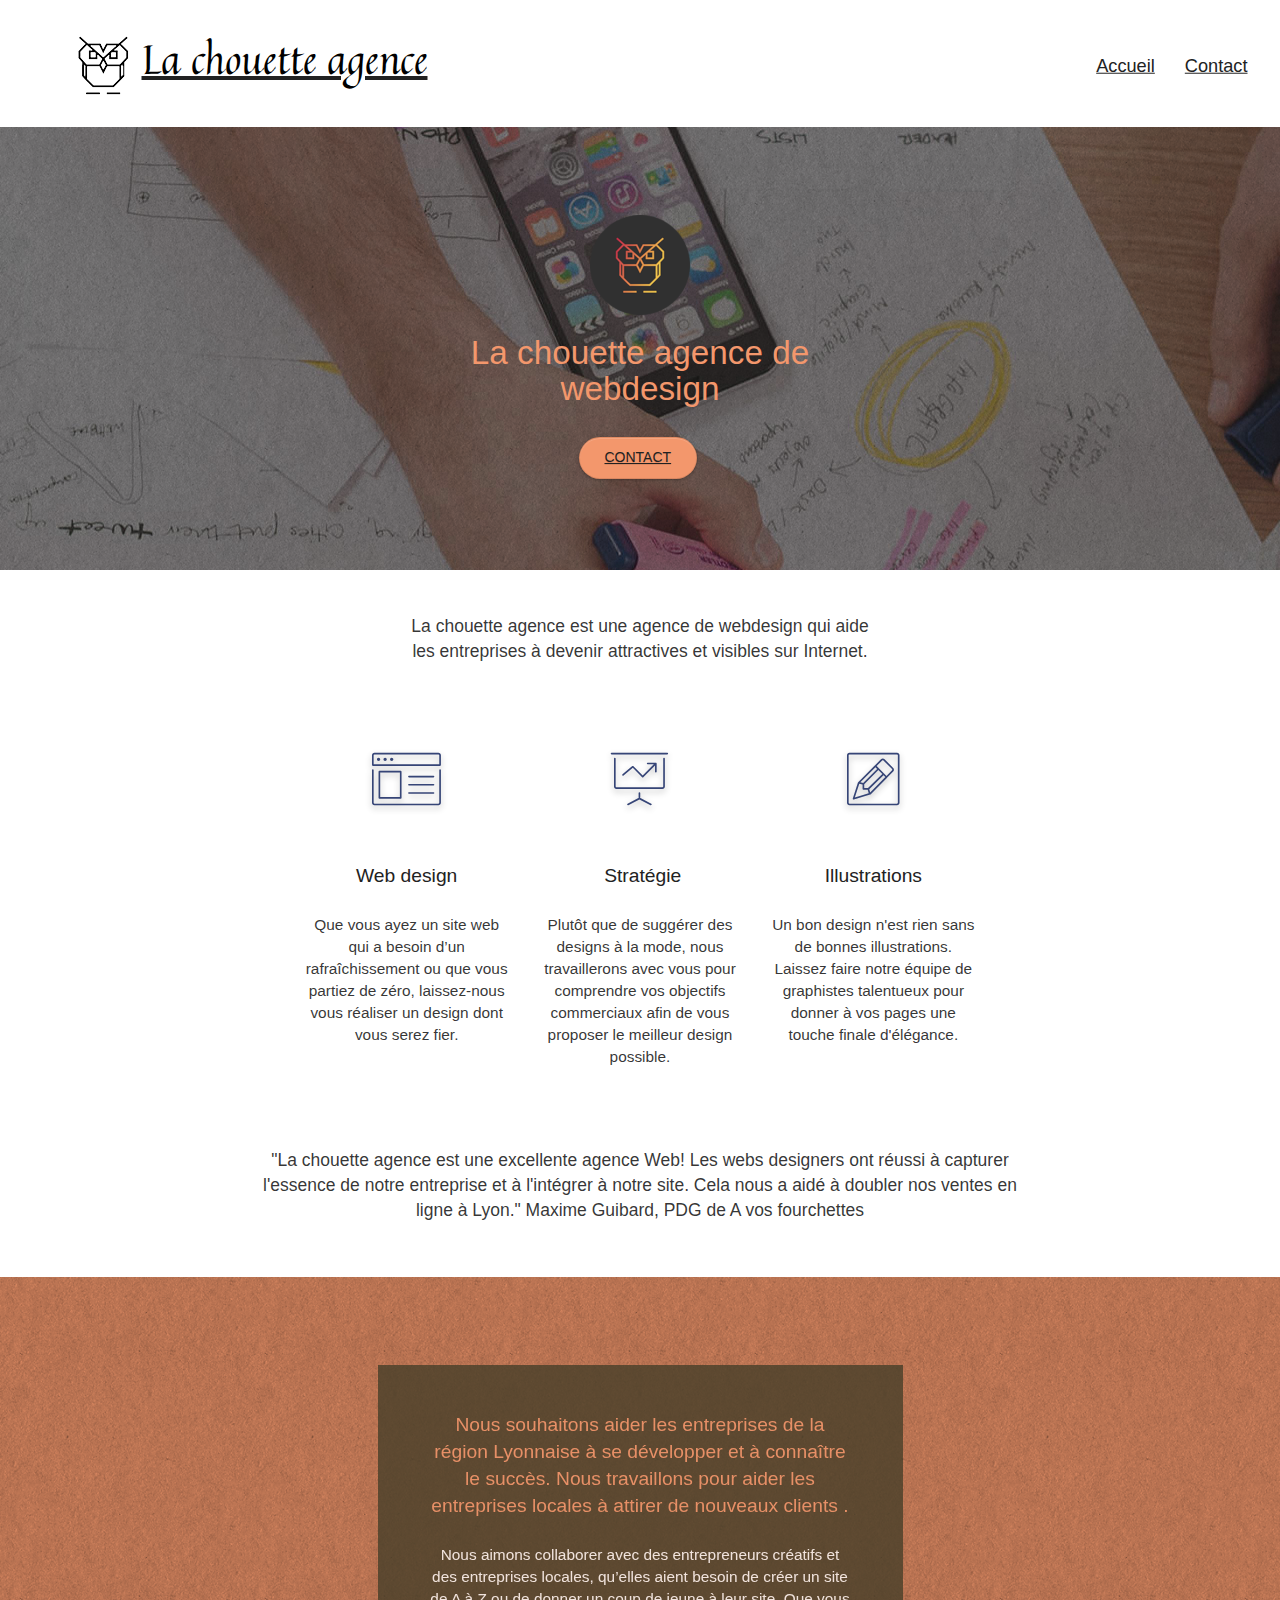
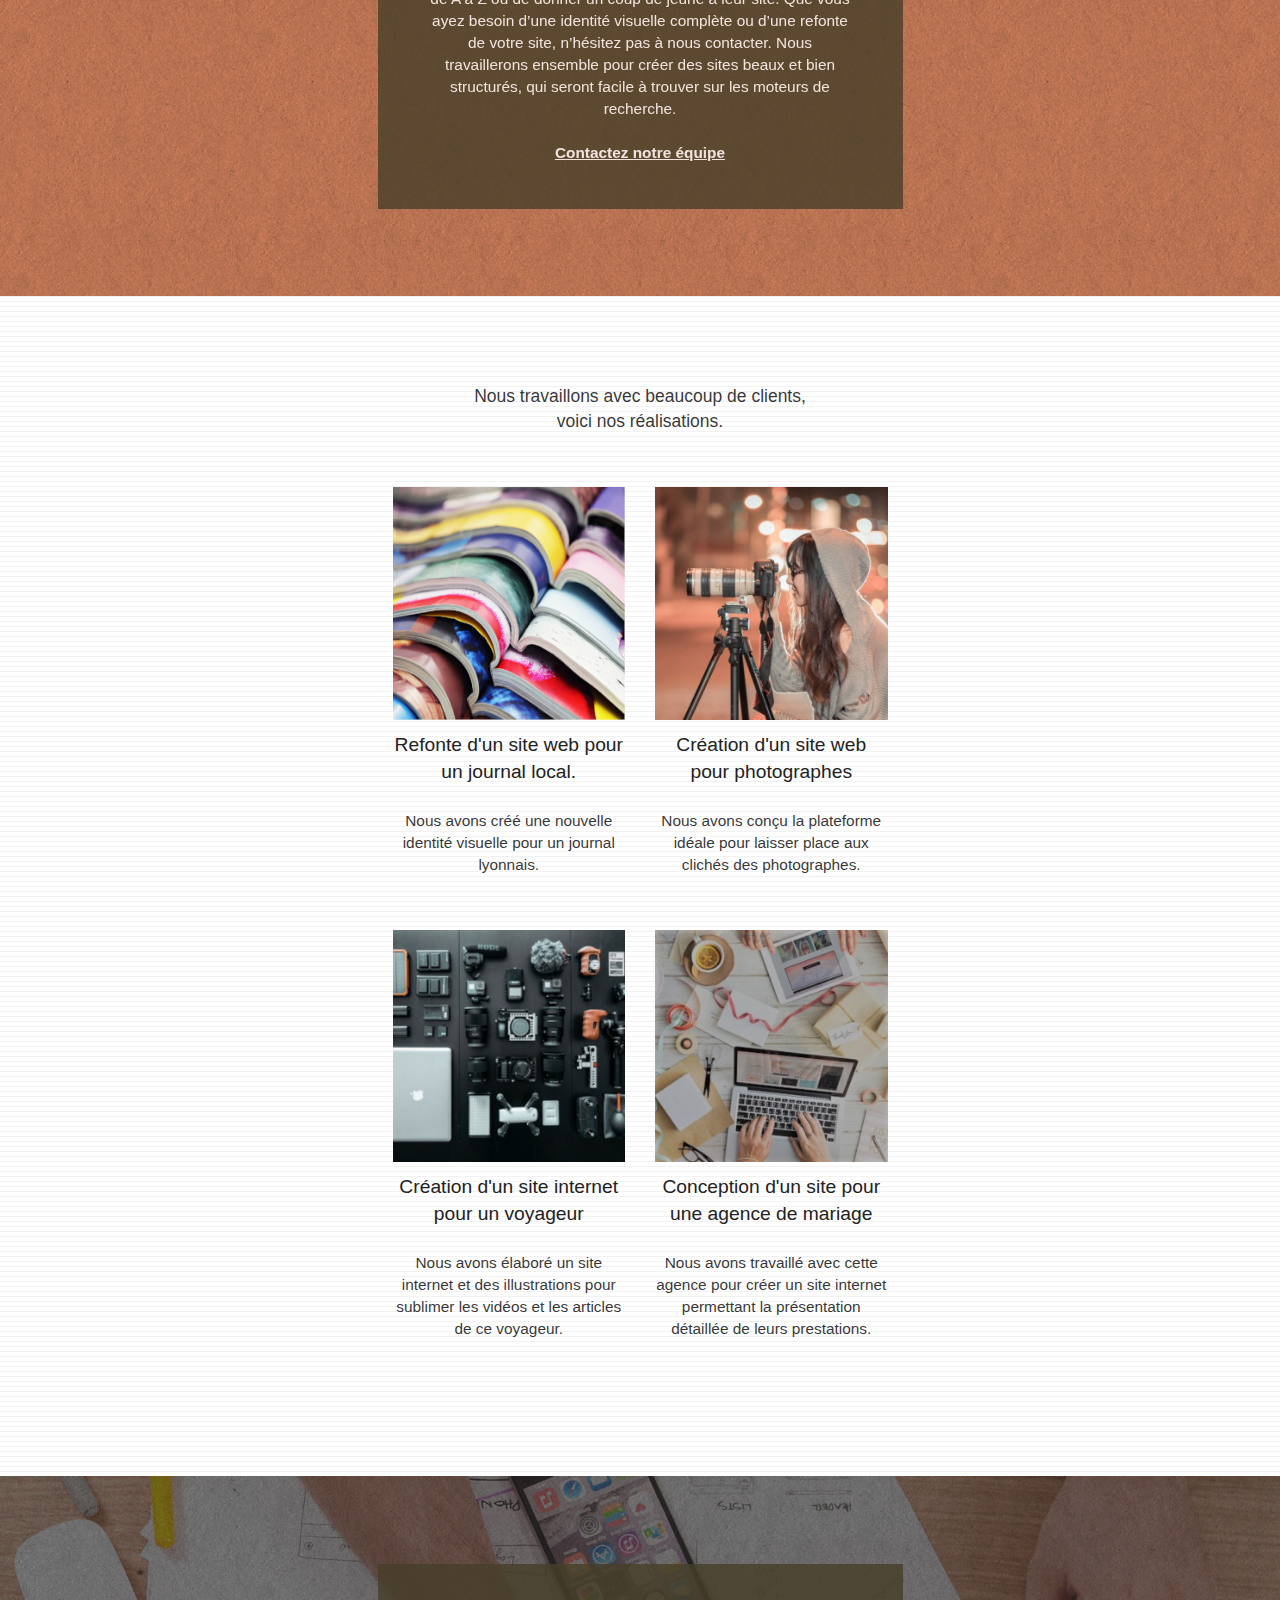
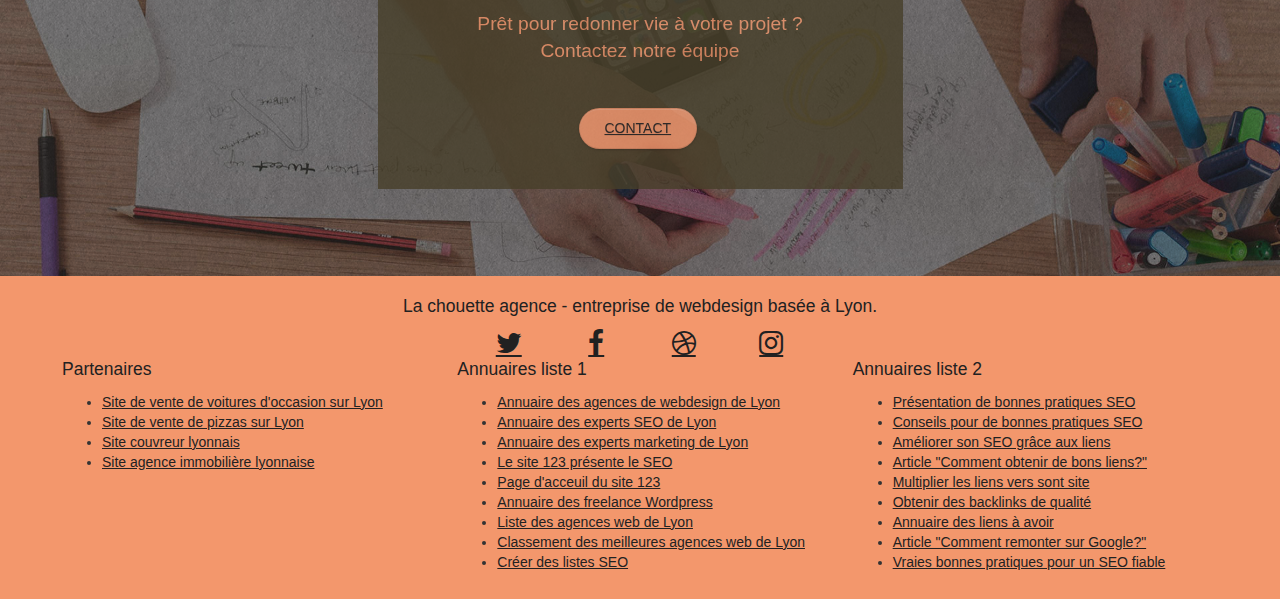
<file: index.html>
<!doctype html>
<html lang="fr" xml:lang="fr" xmlns="http://www.w3.org/1999/xhtml">
	<head>
		<meta charset="utf-8">
		<!--<meta name="keywords" content="seo, google, site web, site internet, agence design paris, agence design, agence design,agence design,agence design,agence design,agence design,agence design,agence design,agence design">-->
		<title>La chouette agence, entreprise de webdesign sur Lyon</title>
		<meta name="description" content="Ma chouette agence est une entreprise de webdesign sur Lyon
			et sa région, prenez contact avec nous pour tout projet stratégique et tout besoin d'illustration
			liés au web design. Découvrez aussi nos avis clients et quelques unes de nos réalisations">
		<meta name="viewport" content="width=device-width, initial-scale=1.0, viewport-fit=cover">
		<link rel="shortcut icon" type="image/png" href="favicon.jpg" >
		<link rel="stylesheet" type="text/css" href="./css/bootstrap.min.css">
		<link rel="stylesheet" type="text/css" href="style.css">
		<link rel="stylesheet" type="text/css" href="./css/font-awesome.min.css">
		<link rel="stylesheet" type="text/css" href="./css/et-line.min.css">
		<script src="./js/jquery-2.1.0.min.js" defer></script>
		<script src="./js/bootstrap.min.js" defer></script>
		<script src="./js/blocs.js" defer></script>
		<script src="./js/jquery.touchSwipe.min.js" defer></script>
		<script src="./js/gmaps.min.js" defer></script>
		<link href="https://fonts.googleapis.com/css2?family=Quintessential&display=swap" rel="stylesheet">
	</head>
	<body>
		<!-- Principal conteneur -->
		<div class="page-container">
			<!-- bloc-0 -->
			<div class="bloc bgc-white l-bloc " id="bloc-0">
				<div class="container bloc-sm">
					<nav>
						<header>
							<a class="navbar-brand" href="index.html"><img src="img/la-chouette-agence.png" alt="logo en noir et blanc de la chouette agence de web design sur Lyon" /><strong>La chouette agence</strong></a>
						</header>
						<div class="collapse navbar-collapse navbar-1 special-dropdown-nav">
							<ul class="site-navigation nav navbar-nav">
								<li>
									<a href="index.html">Accueil</a>
								</li>
								<li>
									<a href="contact.html">Contact</a>
								</li>
							</ul>
						</div>
					</nav>
				</div>
			</div>
			<!-- bloc-0 END -->
			<!-- bloc-1-presentation -->
			<section class="bloc bgc-dark-slate-blue bg-banniere d-bloc bg-t-edge bloc-bg-texture texture-paper b-parallax" id="bloc-1-hero">
				<div class="container bloc-lg">
					<div class="row tight-width-whitespace">
						<div class="col-sm-12">
							<img src="img/logo.png" class="center-block" alt="logo couleur de la chouette agence, agence de webdesign sur Lyon" />
							<h1 class="text-center hero-bloc-text tc-white ">La chouette agence de webdesign</h1>
							<div class="text-center">
								<a href="contact.html" class="btn btn-lg btn-clean btn-rd cta-hero btn-atomic-tangerine" id="cta-hero">Contact</a>
							</div>
						</div>
					</div>
				</div>
			</section>
			<!-- bloc-1-presentation END -->
			<!-- bloc-2-services -->
			<div class="bloc bgc-white l-bloc" id="bloc-2-services">
				<div class="container bloc-md">
					<div class="row">
						<div class="col-sm-12 text-center">
							<p>La chouette agence est une agence de webdesign qui aide <br/>les entreprises à devenir attractives et visibles sur Internet.</p>
						</div>
					</div>
					<div class="row voffset-lg med-width-whitespace">
						<section class="col-sm-4">
							<div class="text-center">
								<span class="et-icon-browser sm-shadow icon-dark-slate-blue icons icon-lg"></span>
							</div>
							<h2 class="mg-md text-center">Web design</h2>
							<p class="text-center ">Que vous ayez un site web qui a besoin d&rsquo;un rafraîchissement ou que vous partiez de zéro, laissez-nous vous réaliser un design dont vous serez fier.</p>
						</section>
						<section class="col-sm-4">
							<div class="text-center">
								<span class="et-icon-presentation sm-shadow icon-dark-slate-blue icons icon-lg"></span>
							</div>
							<h2 class="mg-md text-center">&nbsp;Stratégie	</h2>
							<p class="text-center ">Plutôt que de suggérer des designs à la mode, nous travaillerons avec vous pour comprendre vos objectifs commerciaux afin de vous proposer le meilleur design possible.<br></p>
						</section>
						<section class="col-sm-4">
							<div class="text-center">
								<span class="et-icon-edit sm-shadow icon-dark-slate-blue icons icon-lg"></span>
							</div>
							<h2 class="mg-md text-center">Illustrations		</h2>
							<p class="text-center ">	Un bon design n'est rien sans de bonnes illustrations. Laissez faire notre équipe de graphistes talentueux pour donner à vos pages une touche finale d'élégance.</p>
						</section>
					</div>
					<div class="row voffset-lg voffset">
						<div class="col-xs-12 col-md-8 col-md-offset-2 text-center">
							<p>&quot;La chouette agence est une excellente agence Web! Les webs designers ont réussi à capturer l'essence de notre entreprise et à l'intégrer à notre site. Cela nous a aidé à doubler nos ventes en ligne à Lyon.&quot; Maxime Guibard, PDG de A vos fourchettes</p>
						</div>
					</div>
				</div>
			</div>
			<!-- bloc-2-services END -->
			<!-- bloc-3-what-i-do -->
			<section class="bloc tc-white bgc-atomic-tangerine bg-presentation d-bloc bloc-bg-texture texture-paper b-parallax" id="bloc-3-what-i-do">
				<div class="container bloc-lg">
					<div class="row tight-width-whitespace black-background">
						<div class="col-sm-12">
							<h2 class="mg-md text-center tc-white">Nous souhaitons aider les entreprises de la région Lyonnaise à se développer et à connaître le succès. Nous travaillons pour aider les entreprises locales à attirer de nouveaux clients .<br></h2>
							<p class="text-center white">	Nous aimons collaborer avec des entrepreneurs créatifs et des entreprises locales, qu’elles aient besoin de créer un site de A à Z ou de donner un coup de jeune à leur site. Que vous ayez besoin d’une identité visuelle complète ou d’une refonte de votre site, n’hésitez pas à nous contacter. Nous travaillerons ensemble pour créer des sites beaux et bien structurés, qui seront facile à trouver sur les moteurs de recherche. <br><br><a class="ltc-white bold-link" href="contact.html">Contactez notre équipe</a><br></p>
						</div>
					</div>
				</div>
			</section>
			<!-- bloc-3-what-i-do END -->
			<!-- bloc-4-portfolio -->
			<div class="bloc bgc-white bg-lines-h2-bg bg-repeat l-bloc" id="bloc-4-portfolio">
				<div class="container bloc-lg">
					<div class="row">
						<div class="col-sm-12 text-center">
							<p>Nous travaillons avec beaucoup de clients, <br/>voici nos réalisations.</p>
						</div>
					</div>
					<div class="row tight-width-whitespace portfolio-row">
						<section class="col-sm-6">
							<a href="#" data-lightbox="img/catalogues.jpg" data-gallery-id="gallery-1" data-caption="Refonte d'un site web pour un journal local" data-frame="snapshot-lb"><img src="img/catalogues.jpg" alt="pages de catalogues de webdesign" class="img-responsive portfolio-thumb" /></a>
							<h2 class="mg-md text-center">	Refonte d'un site web pour un journal local.</h2>
							<p class="text-center">	Nous avons créé une nouvelle identité visuelle pour un journal lyonnais.	</p>
						</section>
						<section class="col-sm-6">
							<a href="#" data-lightbox="img/photographe.jpg" data-gallery-id="gallery-1" data-caption="Création d'un site web pour photographes" data-frame="snapshot-lb"><img src="img/photographe.jpg" class="img-responsive portfolio-thumb" alt="Photographe en pleine prise de vue" /></a>
							<h2 class="mg-md text-center">	Création d'un site web pour photographes</h2>
							<p class="text-center">	Nous avons conçu la plateforme idéale pour laisser place aux clichés des photographes.</p>
						</section>
					</div>
					<div class="row tight-width-whitespace portfolio-row">
						<section class="col-sm-6">
							<a href="#" data-lightbox="img/photos.jpg" data-gallery-id="gallery-1" data-caption="Création d'un site internet pour un voyageur" data-frame="snapshot-lb"><img src="img/photo.jpg" class="img-responsive portfolio-thumb" alt="Ensemble d'accessoires pour faire de la photo"/></a>
							<h2 class="mg-md text-center">	Création d'un site internet pour un voyageur	</h2>
							<p class="text-center">	Nous avons élaboré un site internet et des illustrations pour sublimer les vidéos et les articles de ce voyageur.</p>
						</section>
						<section class="col-sm-6">
							<a href="#" data-lightbox="img/work.jpg" data-gallery-id="gallery-1" data-caption="Conception d'un site pour une agence de mariage" data-frame="snapshot-lb"><img src="img/work.jpg" class="img-responsive portfolio-thumb" alt="espace de travail collaboratif et créatif" /></a>
							<h2 class="mg-md text-center">Conception d'un site pour une agence de mariage	</h2>
							<p class="text-center">	Nous avons travaillé avec cette agence pour créer un site internet permettant la présentation détaillée de leurs prestations.</p>
						</section>
					</div>
				</div>
			</div>
			<!-- bloc-4-portfolio END -->
			<!-- bloc-5-cta -->
			<section class="bloc bgc-dark-slate-blue bg-banniere d-bloc bloc-bg-texture texture-paper" id="bloc-5-cta">
				<div class="container bloc-lg">
					<div class="row tight-width-whitespace black-background">
						<div class="row">
							<h2 class="mg-md text-center tc-white">	Prêt pour redonner vie à votre projet ?<br>Contactez notre équipe </h2>
							<div class="col-sm-12 text-center">
								<a href="contact.html" class="btn btn-atomic-tangerine btn-clean btn-rd btn-lg cta-hero">Contact</a>
							</div>
						</div>
					</div>
				</div>
			</section>
			<!-- bloc-5-cta END -->
			<!-- Footer - bloc-8 -->
			<footer>
				<div class="bloc bgc-atomic-tangerine d-bloc" id="bloc-8">
					<div class="container bloc-sm">
						<div class="row">
							<div class="col-sm-12">
								<p class="text-center">La chouette agence - entreprise de webdesign basée à Lyon.<br></p>
								<div class="row row-no-gutters social">
									<div class="col-sm-3">
										<div class="text-center">
											<a class="social" href="index.html" aria-label="icone twitter"><span  class="fa fa-twitter fa-2x icon-md"></span></a>
										</div>
									</div>
									<div class="col-sm-3">
										<div class="text-center">
											<a class="social" href="index.html" aria-label="icone facebook"><span  class="fa fa-facebook fa-2x icon-md"></span></a>
										</div>
									</div>
									<div class="col-sm-3">
										<div class="text-center">
											<a class="social" href="index.html" aria-label="icone dribble"><span class="fa fa-dribbble fa-2x icon-md"></span></a>
										</div>
									</div>
									<div class="col-sm-3">
										<div class="text-center">
											<a class="social" href="index.html" aria-label="icone instagram" ><span  class="fa fa-instagram fa-2x icon-md"></span></a>
										</div>
									</div>
								</div>
								<div class="row">
									<div class="col-sm-4">
										<p>Partenaires</p>
										<ul>
											<li><a href="https://www.google.com">Site de vente de voitures d'occasion sur Lyon</a></li>
											<li><a href="pizza.com">Site de vente de pizzas sur Lyon</a></li>
											<li><a href="matoiture.com">Site couvreur lyonnais</a></li>
											<li><a href="immobilierseo.com">Site agence immobilière lyonnaise</a></li>
										</ul>
									</div>
									<div class="col-sm-4">
										<p>Annuaires liste 1</p>
										<ul>
											<li><a href="annuaireagence.com">Annuaire des agences de webdesign de Lyon</a></li>
											<li><a href="annuaireseo.com">Annuaire des experts SEO de Lyon</a></li>
											<li><a href="annuairemarketing.com">Annuaire des experts marketing de Lyon</a></li>
											<li><a href="123seoture.com">Le site 123 présente le SEO</a></li>
											<li><a href="123site.com">Page d'acceuil du site 123</a></li>
											<li><a href="annuairewordpress.com">Annuaire des freelance Wordpress</a></li>
											<li><a href="listeagence.com">Liste des agences web de Lyon</a></li>
											<li><a href="meilleuresagenceslyon.com">Classement des meilleures agences web de Lyon</a></li>
											<li><a href="listeseo.com">Créer des listes SEO</a></li>
										</ul>
									</div>
									<div class="col-sm-4">
										<p>Annuaires liste 2</p>
										<ul>
											<li><a href="betterseo.com">Présentation de bonnes pratiques SEO</a></li>
											<li><a href="ameliorerseo.com">Conseils pour de bonnes pratiques SEO</a></li>
											<li><a href="seojuicelien.com">Améliorer son SEO grâce aux liens</a></li>
											<li><a href="meilleursliens.com">Article "Comment obtenir de bons liens?"</a></li>
											<li><a href="liensagogo.com">Multiplier les liens vers sont site</a></li>
											<li><a href="backlink.com">Obtenir des backlinks de qualité</a></li>
											<li><a href="linkjuiceannuaire.com">Annuaire des liens à avoir</a></li>
											<li><a href="remontersurgoogle.com">Article "Comment remonter sur Google?"</a></li>
											<li><a href="vraiseofiable.com">Vraies bonnes pratiques pour un SEO fiable</a></li>
										</ul>
									</div>
								</div>
							</div>
						</div>
					</div>
				</div>
			</footer>
		</div>
		<!-- Footer - bloc-8 END -->
		<!-- Principal conteneur END -->
	</body>
</html>
</file>
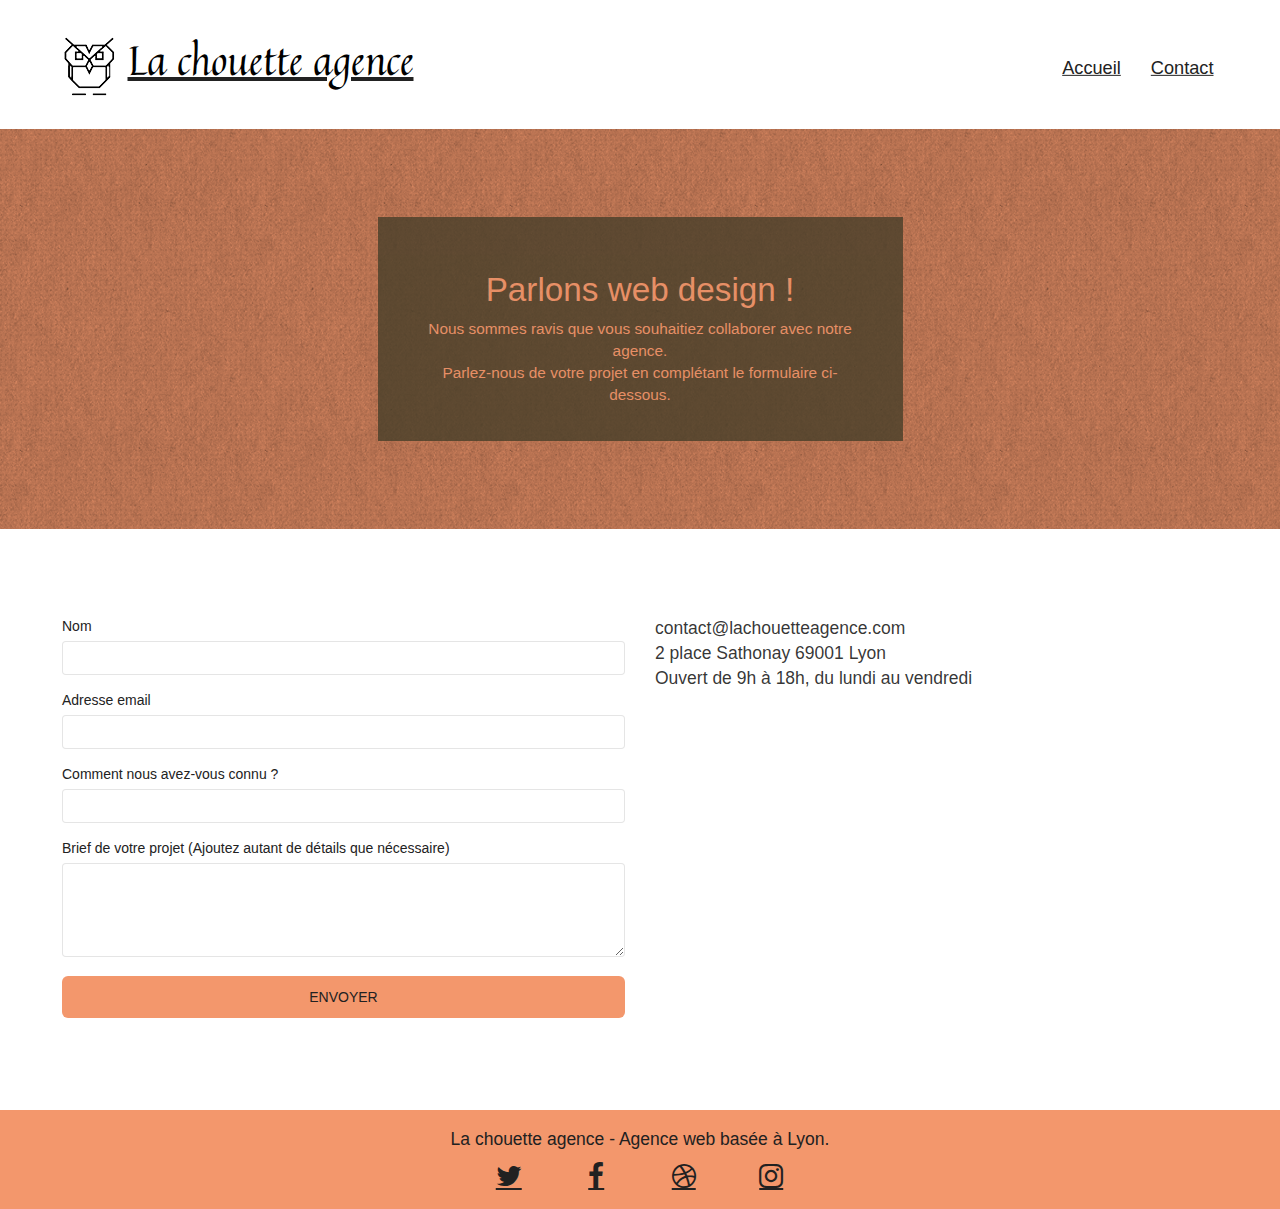
<file: contact.html>
<!doctype html>
<html lang="fr" xml:lang="fr" xmlns="http://www.w3.org/1999/xhtml">
	<head>
		<meta charset="utf-8">
		<title>Contactez la chouette agence pour vos projets de webdesign</title>
		<meta name="description" content="Prenez contact avec la chouette agence, entreprise de webdesign sur Lyon et sa région">
		<meta name="viewport" content="width=device-width, initial-scale=1.0, viewport-fit=cover">
		<link rel="shortcut icon" type="image/png" href="favicon.jpg">
		<link rel="stylesheet" type="text/css" href="./css/bootstrap.min.css">
		<link rel="stylesheet" type="text/css" href="style.css">
		<link rel="stylesheet" type="text/css" href="./css/font-awesome.min.css">
		<link rel="stylesheet" type="text/css" href="./css/et-line.min.css">
		<link href="https://fonts.googleapis.com/css2?family=Quintessential&display=swap" rel="stylesheet">
		<script src="./js/jquery-2.1.0.min.js" defer></script>
		<script src="./js/bootstrap.min.js" defer></script>
		<script src="./js/blocs.js" defer></script>
		<script src="./js/jquery.touchSwipe.min.js" defer></script>
		<script src="./js/gmaps.min.js" defer></script>
	</head>
	<body>
		<!-- Principal conteneur -->
		<div class="page-container">
			<!-- bloc-0 -->
			<div class="bloc bgc-white l-bloc " id="bloc-0">
				<div class="container bloc-sm">
					<nav class="navbar row">
						<div class="navbar-header">
							<a class="navbar-brand" href="index.html"><img src="img/la-chouette-agence.png" alt="logo en noir et blanc de la chouette agence de web design sur Lyon" /><strong>La chouette agence</strong></a>
						</div>
						<div class="collapse navbar-collapse navbar-1 special-dropdown-nav">
							<ul class="site-navigation nav navbar-nav">
								<li>
									<a href="index.html">Accueil</a>
								</li>
								<li>
								</li>
								<li>
									<a href="page2.html">Contact</a>
								</li>
							</ul>
						</div>
					</nav>
				</div>
			</div>
			<!-- bloc-0 END -->
			<!-- bloc-6 -->
			<section class="bloc bg-dots-bg bg-repeat d-bloc bloc-bg-texture bgc-atomic-tangerine texture-paper" id="bloc-6">
				<div class="container bloc-lg">
					<div class="row">
						<div class="row tight-width-whitespace black-background">
							<div class="col-sm-12">
								<h1 class="text-center hero-bloc-text tc-white">	Parlons web design !</h1>
								<p class="text-center mg-lg tc-white tight-width-whitespace">Nous sommes ravis que vous souhaitiez collaborer avec notre agence.<br>
									Parlez-nous de votre projet en complétant le formulaire ci-dessous.
								</p>
							</div>
						</div>
					</div>
				</div>
			</section>
			<!-- bloc-6 END -->
			<!-- bloc-7 -->
			<div class="bloc bgc-white l-bloc" id="bloc-7">
				<div class="container bloc-lg">
					<div class="row">
						<div class="col-sm-6">
							<form method="post" action="traitement.php" id="form_1">
								<div class="form-group">
									<label for="name">	Nom	</label>
									<input type="text" name="name" id="name" title="nom" class="form-control" required />
								</div>
								<div class="form-group">
									<label for="email">	Adresse email	</label>
									<input type="email" name="email" id="email" title= "adresse mail" class="form-control" required />
								</div>
								<div class="form-group">
									<label for="input_504">	Comment nous avez-vous connu ?	</label>
									<input type="text" name= "input_504" id="input_504" title=" Comment nous avez-vous connu?" class="form-control" required  />
								</div>
								<div class="form-group">
									<label for="message">		Brief de votre projet (Ajoutez autant de détails que nécessaire)<br></label>
									<textarea name="message" id="message" title="brief de votre projet" class="form-control" rows="4" cols="50" required></textarea>
								</div>
								<button class="bloc-button btn btn-lg btn-block cta-hero btn-atomic-tangerine" type="submit">Envoyer </button>
							</form>
						</div>
						<div class="col-sm-6">
							<p>contact@lachouetteagence.com<br>2 place Sathonay 69001 Lyon<br>Ouvert de 9h à 18h, du lundi au vendredi<br></p>
						</div>
					</div>
				</div>
			</div>
			<!-- bloc-7 END -->
			<!-- ScrollToTop Button -->
			<button class="bloc-button btn btn-d scrollToTop" onclick="scrollToTarget('1')"><span class="fa fa-chevron-up"></span></button>
			<!-- ScrollToTop Button END-->
			<!-- Footer - bloc-8 -->
			<footer>
				<div class="bloc bgc-atomic-tangerine d-bloc" id="bloc-8">
					<div class="container bloc-sm">
						<div class="row">
							<div class="col-sm-12">
								<p class="text-center">	La chouette agence - Agence web basée à Lyon.<br></p>
								<div class="row row-no-gutters social">
									<div class="col-sm-3">
										<div class="text-center">
											<a class="social" href="index.html" aria-label="icone twitter"><span  class="fa fa-twitter fa-2x icon-md"></span></a>
										</div>
									</div>
									<div class="col-sm-3">
										<div class="text-center">
											<a class="social" href="index.html" aria-label="icone facebook"><span  class="fa fa-facebook fa-2x icon-md"></span></a>
										</div>
									</div>
									<div class="col-sm-3">
										<div class="text-center">
											<a class="social" href="index.html" aria-label="icone dribble"><span class="fa fa-dribbble fa-2x icon-md"></span></a>
										</div>
									</div>
									<div class="col-sm-3">
										<div class="text-center">
											<a class="social" href="index.html" aria-label="icone instagram" ><span  class="fa fa-instagram fa-2x icon-md"></span></a>
										</div>
									</div>
								</div>
								<div class="row">
									<div class="col-sm-4">
									</div>
								</div>
							</div>
						</div>
					</div>
				</div>
			</footer>
		</div>
		<!-- Footer - bloc-8 END -->
		<!-- Principal conteneur END -->
	</body>
</html>
</file>
<file: style.css>
body {
    margin: 0;
    padding: 0;
    background: #FFF;
    overflow-x: hidden;
    -webkit-font-smoothing: antialiased;
    -moz-osx-font-smoothing: grayscale;
}

strong{
  color:black;
  font-weight:500;
}

a, button {
    transition: all .3s ease-in-out;
    outline: none!important;
}

 a:focus, button:focus,a:hover, button:hover {
   border: 0.1em solid  black;
}

a:link{
  text-decoration:underline;
}

a:visited{
  text-decoration-color:#c82a05!important;
}

a:focus, button:focus,a:hover, button:hover{
  border: 0.1em solid  black;
}

a:active{
  background-color:#66686c;
}

#page-loading-blocs-notifaction {
    position: fixed;
    top: 0;
    bottom: 0;
    width: 100%;
    z-index: 100000;
    background: #FFFFFF url("img/pageload-spinner.gif") no-repeat center center;
}

.bloc {
    width: 100%;
    clear: both;
    background: 50% 50% no-repeat;
    padding: 0 3.125em;
    -webkit-background-size: cover;
    -moz-background-size: cover;
    -o-background-size: cover;
    background-size: cover;
    position: relative;
}

.bloc .container {
  padding-left: 0.5em;
  padding-right: 0.5em;
}

.bloc-lg {
    padding: 6.25em 3.125em;
}

.bloc-md {
    padding: 3.125em;
}

.bloc-sm {
    padding: 1.25em 3.125em;
}

.bg-center,
.bg-l-edge,
.bg-r-edge,
.bg-t-edge,
.bg-b-edge,
.bg-tl-edge,
.bg-bl-edge,
.bg-tr-edge,
.bg-br-edge,
.bg-repeat {
    -webkit-background-size: auto!important;
    -moz-background-size: auto!important;
    -o-background-size: auto!important;
    background-size: auto!important;
}

.bg-repeat {
    background: repeat;
}

.bg-t-edge {
    background: top no-repeat;
}

.bloc-bg-texture::before {
    content: "";
    background-size: 0.125em 0.125em;
    position: absolute;
    top: 0;
    bottom: 0;
    left: 0;
    right: 0;
}

.texture-paper::before {
    background: url("img/texture-paper.png");
    background-size: 17.5em 17.5em;
}

.b-parallax {
    background-attachment: fixed;
}

.d-bloc p, .d-bloc span{
    color: #212121;
}

.d-bloc button:hover {
    color: rgba(255, 255, 255, .9);
}

.d-bloc .icon-round,
.d-bloc .icon-square,
.d-bloc .icon-rounded,
.d-bloc .icon-semi-rounded-a,
.d-bloc .icon-semi-rounded-b {
    border-color: rgba(255, 255, 255, .9);
}

.d-bloc .divider-h span {
    border-color: rgba(255, 255, 255, .2);
}

.d-bloc .a-btn,
.d-bloc .navbar a,
.d-bloc .navbar-brand,
.d-bloc h1 a,
.d-bloc h2 a,
.d-bloc h3 a,
.d-bloc h4 a,
.d-bloc h5 a,
.d-bloc h6 a,
.d-bloc p a {
    color: rgba(255, 255, 255);
}

.d-bloc .a-btn:hover,
.d-bloc .navbar a:hover,
.d-bloc .navbar-brand:hover,
.d-bloc a:hover .icon-sm,
.d-bloc a:hover .icon-md,
.d-bloc a:hover .icon-lg,
.d-bloc a:hover .icon-xl,
.d-bloc h1 a:hover,
.d-bloc h2 a:hover,
.d-bloc h3 a:hover,
.d-bloc h4 a:hover,
.d-bloc h5 a:hover,
.d-bloc h6 a:hover,
.d-bloc p a:hover {
    color: rgba(255, 255, 255, 1);
}

.d-bloc .navbar-toggle .icon-bar {
    background: rgba(255, 255, 255, 1);
}

.d-bloc .btn-wire,
.d-bloc .btn-wire:hover {
    color: rgba(255, 255, 255, 1);
    border-color: rgba(255, 255, 255, 1);
}

.d-bloc .panel {
    color: rgba(0, 0, 0, .8);
}

.d-bloc .panel button:hover {
    color: rgba(0, 0, 0, .7);
}

.d-bloc .panel icon {
    border-color: rgba(0, 0, 0, .7);
}

.d-bloc .panel .divider-h span {
    border-color: rgba(0, 0, 0, .1);
}

.d-bloc .panel .a-btn {
    color: rgba(0, 0, 0, .6);
}

.d-bloc .panel .a-btn:hover {
    color: rgba(0, 0, 0, 1);
}

.d-bloc .panel .btn-wire,
.d-bloc .panel .btn-wire:hover {
    color: rgba(0, 0, 0, .7);
    border-color: rgba(0, 0, 0, .3);
}

.d-bloc .panel,
.l-bloc {
    color: rgba(0, 0, 0, .8);
}

.d-bloc .panel button:hover,
.l-bloc button:hover {
    color: rgba(0, 0, 0, .7);
}

.l-bloc .icon-round,
.l-bloc .icon-square,
.l-bloc .icon-rounded,
.l-bloc .icon-semi-rounded-a,
.l-bloc .icon-semi-rounded-b {
    border-color: rgba(0, 0, 0, .7);
}

.d-bloc .panel .divider-h span,
.l-bloc .divider-h span {
    border-color: rgba(0, 0, 0, .1);
}

.d-bloc .panel .a-btn,
.l-bloc .a-btn,
.l-bloc .navbar a,
.l-bloc .navbar-brand,
.l-bloc a .icon-sm,
.l-bloc a .icon-md,
.l-bloc a .icon-lg,
.l-bloc a .icon-xl,
.l-bloc h1 a,
.l-bloc h2 a,
.l-bloc h3 a,
.l-bloc h4 a,
.l-bloc h5 a,
.l-bloc h6 a,
.l-bloc p a {
    color: rgba(0, 0, 0, .6);
}

.d-bloc .panel .a-btn:hover,
.l-bloc .a-btn:hover,
.l-bloc .navbar a:hover,
.l-bloc .navbar-brand:hover,
.l-bloc a:hover .icon-sm,
.l-bloc a:hover .icon-md,
.l-bloc a:hover .icon-lg,
.l-bloc a:hover .icon-xl,
.l-bloc h1 a:hover,
.l-bloc h2 a:hover,
.l-bloc h3 a:hover,
.l-bloc h4 a:hover,
.l-bloc h5 a:hover,
.l-bloc h6 a:hover,
.l-bloc p a:hover {
    color: rgba(0, 0, 0, 1);
}

.l-bloc .navbar-toggle .icon-bar {
    color: rgba(0, 0, 0, .6);
}

.d-bloc .panel .btn-wire,
.d-bloc .panel .btn-wire:hover,
.l-bloc .btn-wire,
.l-bloc .btn-wire:hover {
    color: rgba(0, 0, 0, .7);
    border-color: rgba(0, 0, 0, .3);
}

.voffset {
    margin-top: 1.875em;
}

.voffset-lg {
    margin-top: 5em;
}

.row-no-gutters {
    margin-right: 0;
    margin-left: 0;
}

.row.row-no-gutters > [class^="col-"],
.row.row-no-gutters > [class*=" col-"] {
    padding-right: 0;
    padding-left: 0;
}

h1 {
    font-size: 2em;
    color: #333333!important;
}

.navbar {
    margin-bottom: 0;
    z-index: 1;
}

.navbar-brand {
    height: auto;

    font-size: 1.5625em;
    font-weight: normal;
    font-weight: 600;
}

.navbar-brand img {
    max-height: 3.75em;
    margin: 0 0.3125em 0 0;
    display: inline;
}

.navbar-brand img[src$=svg] {
    min-width: 2.5em;
}

.nav-center .navbar-brand img {
    margin: 0;
}

.navbar .nav {
    padding-top: 0.125em;
    margin-right: -1em;
    float: right;
    z-index: 1;
}

.nav > li {
    float: left;
    margin-top: 0.25em;
    font-size: 1.3em;
}

.navbar-nav .open .dropdown-menu > li > a {
    text-align: inherit;
}

.navbar-toggle {
    margin: 0.625em 0.625em 0 0;
    border: 0em;
}

.navbar-toggle:hover {
    background: transparent!important;
}

.navbar-toggle .icon-bar {
    background-color: rgba(0, 0, 0, .5);
    width: 1.625em;
}

.nav-invert .navbar .nav {
    float: left;
}

.nav-invert header,
.nav-invert .navbar-brand {
    float: right;
    position: relative;
    z-index: 2;
}

@media (min-width: 48em) {
    .site-navigation {
        position: absolute;
        top: 50%;
        right: 1.25em;
        transform: translate(0, -50%);
        -webkit-transform: translateY(-50%);
    }
    .nav > li .dropdown-menu a,
    .nav > li .dropdown-menu a:hover {
        color: #484848;
    }
    .nav-invert .site-navigation {
        left: 0;
        right: 0;
    }
    .nav-center {
        text-align: center;
    }
    .nav-center header {
        width: 100%;
    }
    .nav-center header,
    .nav-center .navbar-brand,
    .nav-center .nav > li {
        float: none;
        display: inline-block;
    }
    .nav-center .site-navigation {
        position: relative;
        width: 100%;
        right: 0;
        margin-right: 0em;
        margin-top: 1.25em;
    }
    .nav-center.mini-nav .navbar-toggle {
        float: none;
        margin: 0.625em auto 0;
    }
}

.nav > li > .dropdown a {
    background: none!important;
    display: block;
    padding: 0.875em 0.9375em;
}

nav .caret {
    margin: 0 0.3125em;
}

.dropdown-menu .dropdown-menu {
    top: -0.5em;
    left: 100%;
}

.dropdown-menu .dropmenu-flow-right {
    top: 100%;
    left: 0;
    margin-left: -0.0625em;
    border-top-left-radius: 0;
    border-top-right-radius: 0;
}

.dropdown-menu .dropdown span {
    border: 0.25em solid black;
    border-top-color: transparent;
    border-right-color: transparent;
    border-bottom-color: transparent;
    margin: 0.375em -0.3125em 0 0!important;
    float: right;
}

.mg-md {
    margin-top: 0.625em;
    margin-bottom: 1.25em;
}

.mg-lg {
    margin-top: 0.625em;
    margin-bottom: 2.5em;
}

.btn {
    margin: 0 0.3125em 0.3125em 0;
}

.btn.pull-right {
    margin: 0 0 0.3125em 0.3125em;
}

.btn-d,
.btn-d:hover,
.btn-d:focus {
    color: #FFF;
    background: rgba(0, 0, 0, .3);
}

button {
    outline: none!important;
}

.btn-rd {
    border-radius: 2.5em;
}

.btn-clean {
    border: 0.0625em solid rgba(0, 0, 0, .08);
    border-bottom-color: rgba(0, 0, 0, .1);
    text-shadow: 0 0.0625em 0 rgba(0, 0, 1, .1);
    box-shadow: 0 0.0625em 0.1875em rgba(0, 0, 1, .25), inset 0 0.0625em 0 0 rgba(255, 255, 255, .15);
}

.icon-lg {
    font-size: 3.75em
}

.sm-shadow {
    text-shadow: 0 0.0625em 0.125em rgba(0, 0, 0, .3);
}

.panel-sq,
.panel-sq .panel-heading,
.panel-sq .panel-footer {
    border-radius: 0;
}

.panel-rd {
    border-radius: 1.875em;
}

.panel-rd .panel-heading {
    border-radius: 1.8125em 1.8125em 0 0;
}

.panel-rd .panel-footer {
    border-radius: 0 0 1.8125em 1.8125em;
}

.form-control {
    border-color: rgba(0, 0, 0, .1);
    box-shadow: none;
}

.scrollToTop {
    width: 2.5em;
    height: 2.5em;
    position: fixed;
    bottom: 1.25em;
    right: 1.25em;
    opacity: 0;
    z-index: 500;
    transition: all .3s ease-in-out;
}

.scrollToTop span {
    margin-top: 0.375em;
}

.showScrollTop {
    font-size: 0.875em;
    opacity: 1;
}

a[data-lightbox] {
    position: relative;
    display: block;
    text-align: center;
}

a[data-lightbox]:hover::before {
    content: "+";
    font-family: "HelveticaNeue-Light", "Helvetica Neue Light", "Helvetica Neue", Helvetica, Arial;
    font-size: 2em;
    width: 3.125em;
    height: 3.125em;
    margin-left: 2.5em;
    border-radius: 50%;
    background: rgba(0, 0, 0, .6);
    color: #FFF;
    font-weight: 100;
    z-index: 1;
    position: absolute;
    top: 50%;
    transform: translateY(-50%);
    -webkit-transform: translateY(-50%);
}

a[data-lightbox]:hover img {
    opacity: 0.6;
    -webkit-animation-fill-mode: none;
    animation-fill-mode: none;
}

#lightbox-modal {
    display: flex;
    align-items: center;
}

#lightbox-modal .modal-dialog {
    width: 90%;
    max-width: 56.25em;
    margin: 0 auto 0;
}

#lightbox-modal .modal-dialog img {
    max-height: 90vh;
    margin: 0 auto;
}

.lightbox-caption {
    padding: 1.25em;
    color: #FFF;
    background: rgba(0, 0, 0, .5);
    position: absolute;
    left: 0.9375em;
    right: 0.9375em;
    bottom: 0.3125em;
}

.close-lightbox {
    color: #FFF;
    font-size: 1.875em;
    position: absolute;
    top: 1.25em;
    right: 1.25em;
    z-index: 20;
    background: rgba(0, 0, 0, .5);
    border: none;
    line-height: 1.875em;
    padding: 0 0.5625em 0.3125em;
    opacity: 0.3;
}

.close-lightbox:hover,
.next-lightbox:hover,
.prev-lightbox:hover {
    opacity: 1.0;
    color: #FFF;
}

.next-lightbox,
.prev-lightbox {
    font-size: 1.25em;
    color: rgba(255, 255, 255, .9);
    background: rgba(0, 0, 0, .5);
    transition: all .2s ease-in-out;
    position: absolute;
    top: 45%;
    z-index: 1;
    opacity: 0.4;
}

.next-lightbox {
    padding: 0.375em 0.5em 0.0625em 0.8125em;
    right: 1.5625em;
}

.prev-lightbox {
    padding: 0.375em 0.8125em 0.0625em 0.625em;
    left: 1.5625em;
}

.snapshot-lb .modal-body {
    padding-bottom: 2.8125em;
}

.snapshot-lb .lightbox-caption {
    padding: 0;
    color: rgba(0, 0, 0, .8);
    background: none;
}

h1,
h2,
h3,
h4,
h5,
h6,
label,
.btn,
a {
    font-family: "helvetica";
    font-weight: 400;
    color: #222222!important;
}


.hero-bloc-text {
    font-size: 2.375em;
}

.hero-bloc-text-sub {
    font-size: 2.25em;
}

.statement-bloc-text {
    line-height: 1.625em;
    font-style: italic;
    font-size: 1.25em;
    text-align: center;
    font-weight: lighter;
    max-width: 32.5em;
    margin: auto auto auto auto;
}

#bloc-8 p, p {
    font-size: 1.25em;
}

p.text-center{
  font-size:1.1em;
}

.tight-width-whitespace {
    max-width: 37.5em;
    margin: auto auto auto auto;
}

.cta-hero {
    margin-top: 1.375em;
    color: #FFFFFF!important;
    text-transform: uppercase;
    padding: 0.75em 1.75em 0.75em 1.75em;
    font-size: 1em;
    font-weight: 500;
}

.social {
    max-width: 25em;
    margin: auto auto auto auto;
    display:flex;
    justify-content:space-around;
}

h2 {
    font-size: 1.375em;
    line-height: 1.4em;
}

col-sm-4 h2, col-sm-6 h2 {
    font-size: 0.9375em;
    text-transform: uppercase;
    font-weight: 500;
    color: #333333!important;
}

.med-width-whitespace {
    max-width: 50em;
    margin: auto auto auto auto;
    box-shadow: 0em 0em 0em #000000;
}

h4 {
    color: #333333!important;
}

.icons {
    margin-bottom: 0.875em;
    margin-top: 1.5em;
}

.white {
    color: #FFFFFF!important;
}

.portfolio-thumb {
    display:inline-block;
}

.portfolio-row {
    margin-bottom: 2.75em;
    margin-top: 3.125em;
}

.avatar {
    box-shadow: 0em 0.25em 0.5625em rgba(0, 0, 0, 0.3);
}

.black-background {
  background-color: #473F29;
  opacity:0.8;
    padding: 2.5em 2.5em 2.5em 2.5em;
}

.bold-link {
    font-weight: 900;
}

.bgc-white {
    background-color: #FFFFFF;
}

.bgc-dark-slate-blue {
    background-color: #364577;
}

.bgc-atomic-tangerine {
    background-color: #F3976C;
}

.tc-white {
    color: #F3976C!important;
  }
  h1.tc-white , h2.tc-white {
  /*  text-shadow: #c22b32 1px 1px, #c22b32  -1px 1px, #c22b32  -1px -1px, #c22b32  1px -1px;*/
}

.btn-atomic-tangerine {
    background: #F3976C;
    color: #212121!important;
      /*  text-shadow: #c22b32 1px 1px, #c22b32  -1px 1px, #c22b32  -1px -1px, #c22b32  1px -1px;*/
}

.btn-atomic-tangerine:hover {
    background: #c27956!important;
    color: #FFFFFF!important;
}

.ltc-white {
    color: #FFFFFF!important;
}

.ltc-white:hover {
    color: #cccccc!important;
}

.ltc-atomic-tangerine {
    color: #F3976C!important;
}

.ltc-atomic-tangerine:hover {
    color: #c27956!important;
}

.icon-dark-slate-blue {
    color: #364577!important;
    border-color: #364577!important;
}

.bg-dots-bg {
    background-image: url("img/dots-bg.png");
}

.bg-lines-h2-bg {
    background-image: url("img/lines-h2-bg.png");
}

.bg-banniere {
    background-image: url("img/la-chouette-agence-banniere.jpg");
}

.bg-presentation {
    background-image: url("img/image-de-presentation.jpg");
}

@media (max-width: 64em) {
    .bloc {
        padding-left: 1.25em;
        padding-right: 1.25em;
    }
    .bloc.full-width-bloc,
    .bloc-tile-2.full-width-bloc .container,
    .bloc-tile-3.full-width-bloc .container,
    .bloc-tile-4.full-width-bloc .container {
        padding-left: 0;
        padding-right: 0;
    }
}

a.navbar-brand{
  font-family: 'Quintessential', cursive;
  font-size:4rem;
}

@media (max-width: 62em) and (min-width: 48em) {
    .navbar .nav {
        max-width: 80%
    }
    .nav-center.navbar .nav {
        max-width: 100%
    }
}

@media only screen and (min-width: 48em) and (max-width: 64em) and (orientation: landscape) {
    .b-parallax {
        background-attachment: scroll;
    }
}

@media only screen and (min-width: 64em) and (max-width: 85.375em) and (-webkit-min-device-pixel-ratio: 1.5) {
    .b-parallax {
        background-attachment: scroll;
    }
}

@media (max-width: 61.9375em) {
    .container {
        width: 100%;
    }
    .b-parallax {
        background-attachment: scroll;
    }
    .page-container,
    #hero-bloc {
        overflow-x: hidden;
        position: relative;
    }
    .bloc {
        padding-left: 0.625em;
        padding-right: 0.625em;
    }
    .bloc-group,
    .bloc-group .bloc {
        display: block;
        width: 100%;
    }
    .bloc-fill-screen .fill-bloc-top-edge,
    .bloc-fill-screen .fill-bloc-bottom-edge {
        padding: 0 1.25em;
        padding-left: 0.625em;
        padding-right: 0.625em;
    }
}

@media (max-width: 47.9375em) {
    .page-container {
        overflow-x: hidden;
        position: relative;
    }
    h1,
    h2,
    h3,
    h4,
    h5,
    h6,
    p,
    #disqus_thread {
        padding-left: 0.625em;
        padding-right: 0.625em;
    }
    .b-parallax {
        background-attachment: scroll;
    }
    .navbar .nav {
        padding-top: 0;
        border-top: 0.0625em solid rgba(0, 0, 0, .2);
        float: none!important;
    }
    .navbar.row {
        margin-left: 0;
        margin-right: 0;
    }
    .site-navigation {
        position: inherit;
        transform: none;
        -webkit-transform: none;
        -ms-transform: none;
    }
    .nav > li {
        margin-top: 0;
        border-bottom: 0.0625em solid rgba(0, 0, 0, .1);
        background: rgba(0, 0, 0, .05);
        text-align: left;
        padding-left: 0.9375em;
        width: 100%;
    }
    .nav > li:hover {
        background: rgba(0, 0, 0, .08);
    }
    .dropdown .dropdown a .caret {
        float: none;
        margin: 0.3125em 0 0 0.625em;
        border: 0.25em solid black;
        border-bottom-color: transparent;
        border-right-color: transparent;
        border-left-color: transparent;
    }
    #hero-bloc .navbar .nav {
        background: rgba(0, 0, 0, .8);
    }
    #hero-bloc .navbar .nav a {
        color: rgba(255, 255, 255, .6);
    }
    .hero {
        padding: 3.125em 0;
    }
    .hero-nav {
        left: -0.0625em;
        right: -0.0625em;
    }
    .navbar-collapse {
        padding: 0;
        overflow-x: hidden;
        -webkit-box-shadow: none;
        box-shadow: none;
    }
    .navbar-brand img {
        max-height: 3.75em;
        width: auto;
    }
    .nav-invert header {
        float: none;
        width: 100%;
    }
    .nav-invert .navbar-toggle {
        float: left;
        margin-left: 0.625em;
    }
    .bloc {
        padding-left: 0;
        padding-right: 0;
    }
    .bloc-xxl,
    .bloc-xl,
    .bloc-lg {
        padding: 2.5em 0;
    }
    .bloc-sm,
    .bloc-md {
        padding-left: 0;
        padding-right: 0;
    }
    .bloc-tile-2 .container,
    .bloc-tile-3 .container,
    .bloc-tile-4 .container,
    .bloc-fill-screen .fill-bloc-top-edge,
    .bloc-fill-screen .fill-bloc-bottom-edge {
        padding-left: 0;
        padding-right: 0;
    }
    .a-block {
        padding: 0 0.625em;
    }
    .btn-dwn {
        display: none;
    }
    .voffset {
        margin-top: 0.3125em;
    }
    .voffset-md {
        margin-top: 1.25em;
    }
    .voffset-lg {
        margin-top: 1.875em;
    }
    form {
        padding: 0.3125em;
    }
    .close-lightbox {
        display: inline-block;
    }
    .blocsapp-device-iphone5 {
        background-size: 13.5em 26.5625em;
        padding-top: 3.75em;
        width: 13.5em;
        height: 26.5625em;
    }
    .blocsapp-device-iphone5 img {
        width: 11.25em;
        height: 20em;
    }
}

@media (max-width: 25em) {
    .bloc {
        padding-left: 0;
        padding-right: 0;
    }
}

@media (max-width: 47.9375em) {
    .bloc-mob-center-text {
        text-align: center;
    }
}
</file>
